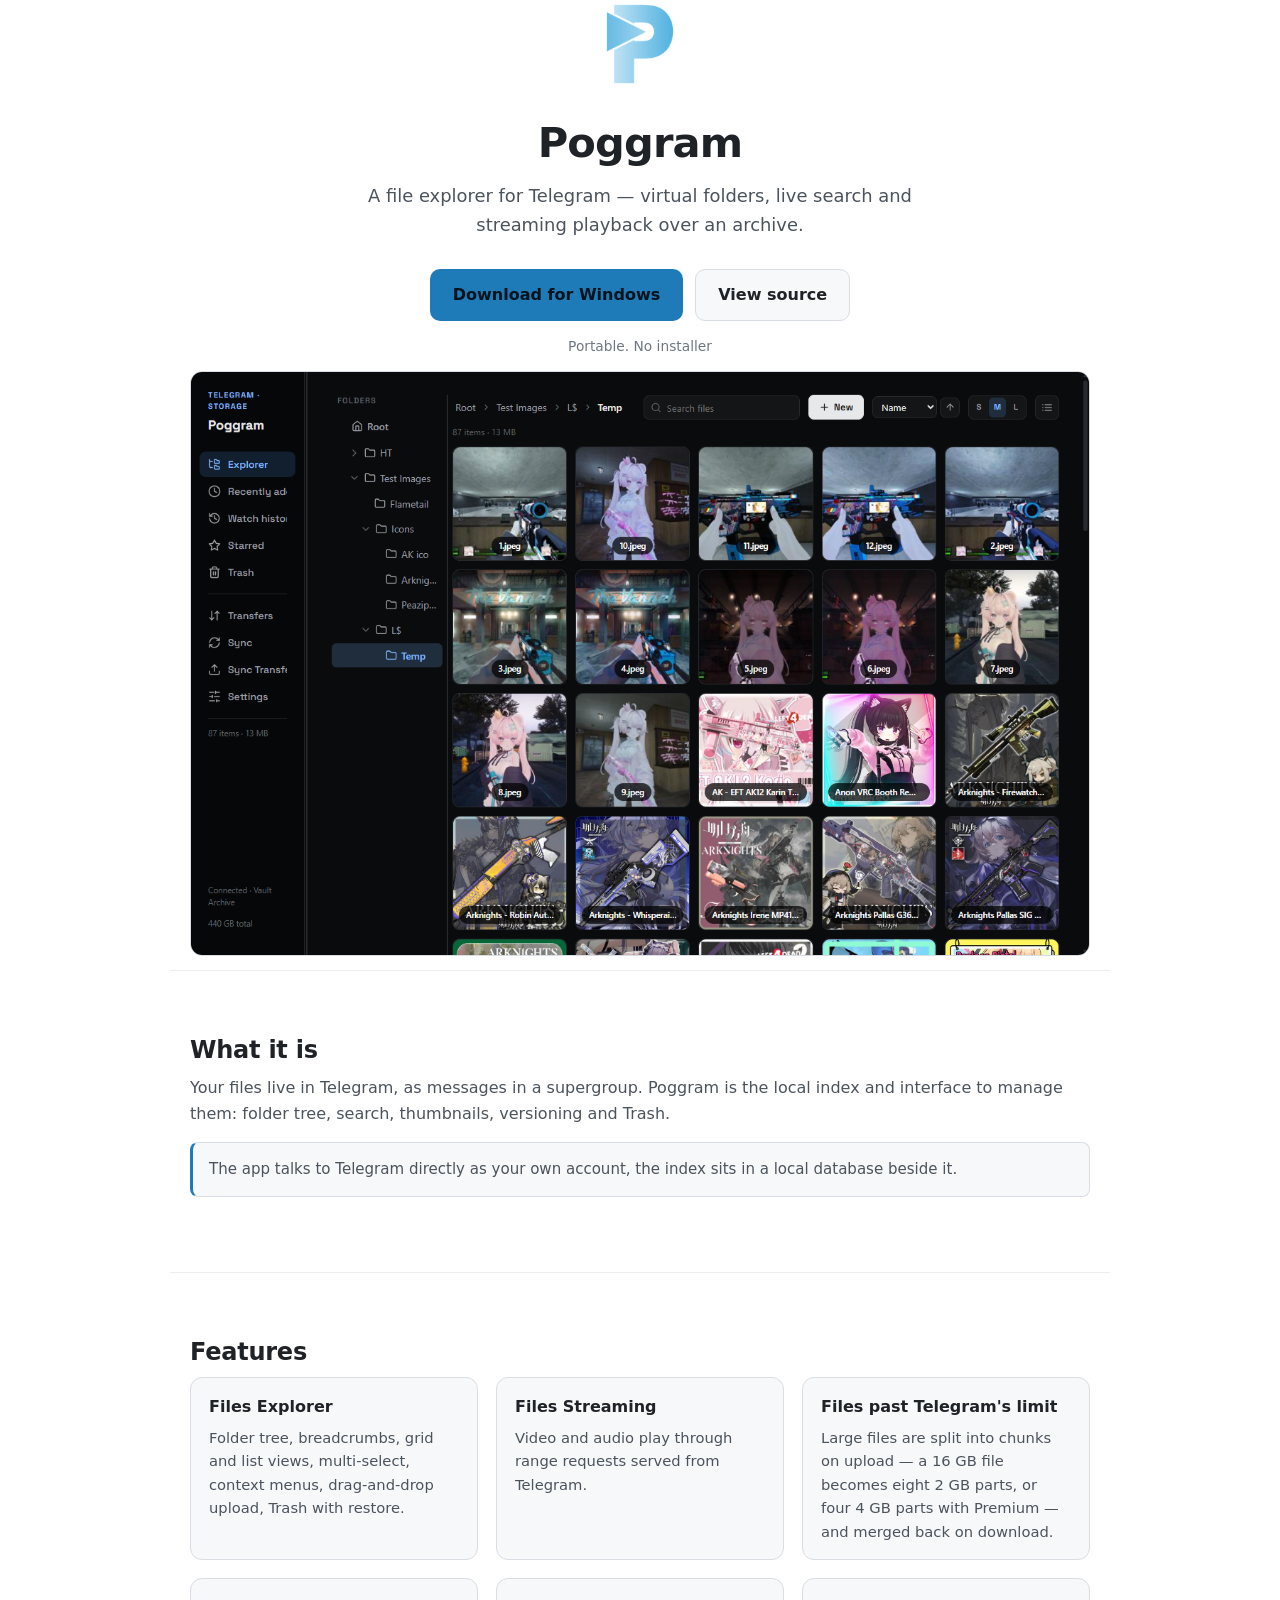
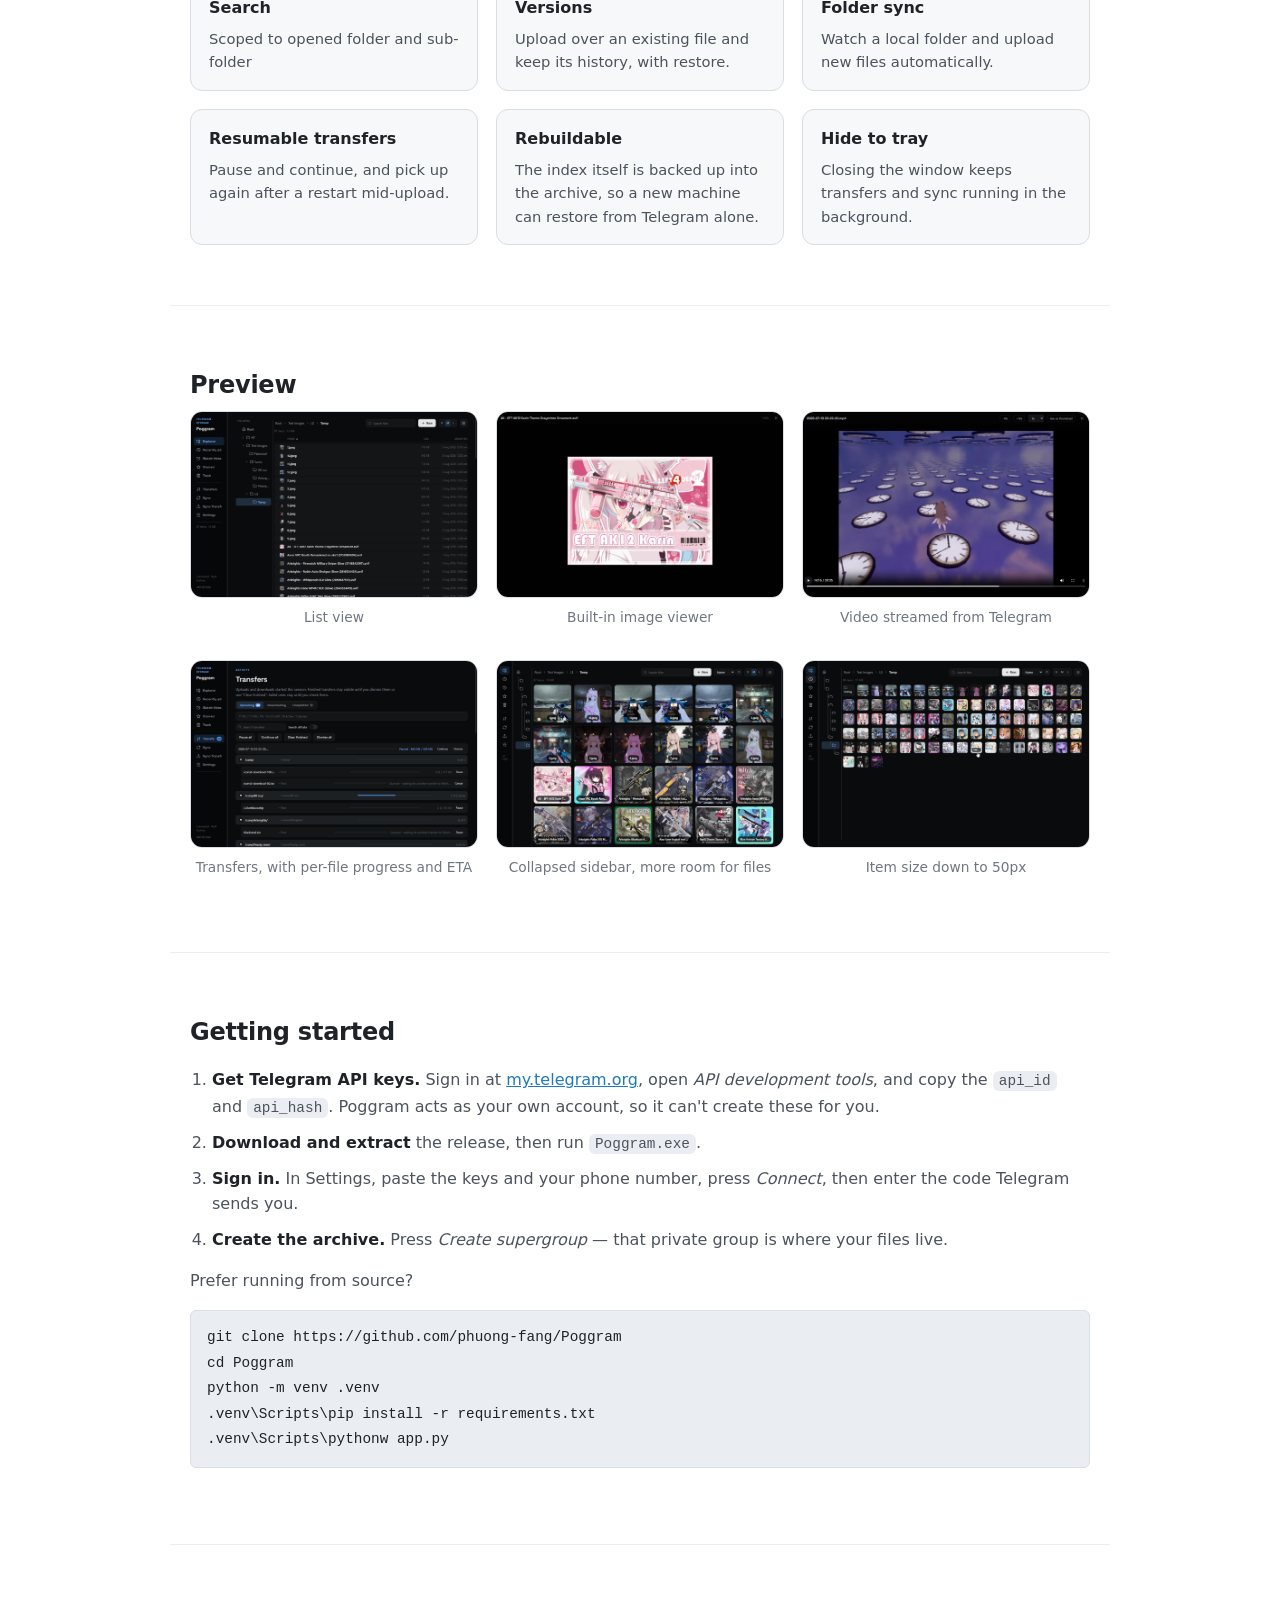
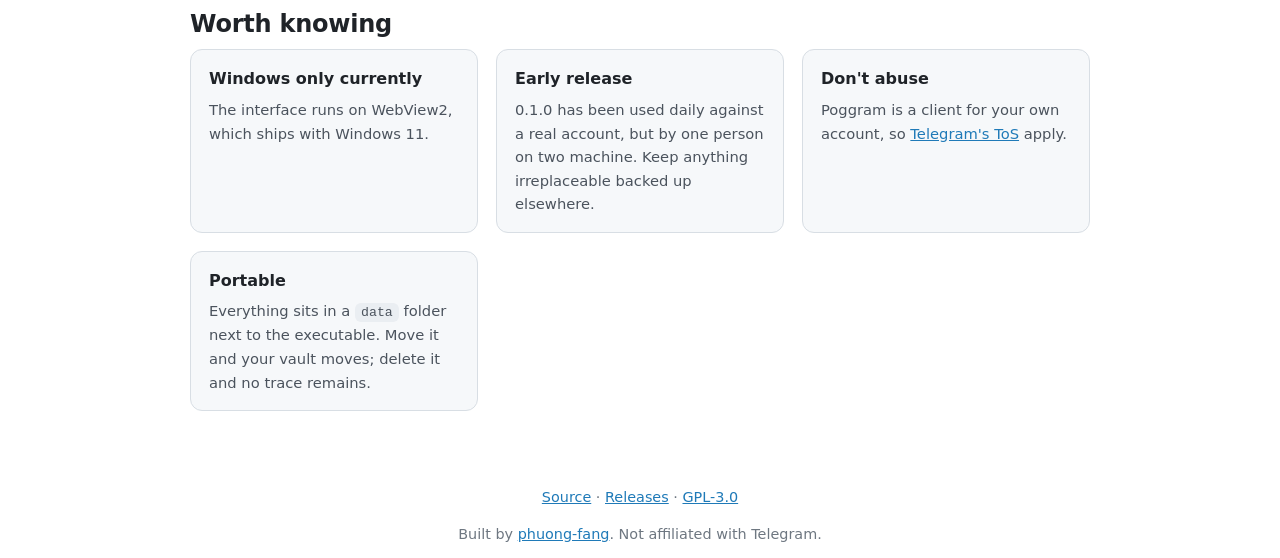
<file: index.html>
<!DOCTYPE html>
<html lang="en">
<head>
<meta charset="utf-8">
<meta name="viewport" content="width=device-width, initial-scale=1">
<title>Poggram — a file explorer backed by Telegram</title>
<meta name="description" content="A Windows desktop file explorer whose storage is a private Telegram channel. Virtual folders, live search, streaming playback. Free and open source, GPL-3.0.">
<meta name="msvalidate.01" content="39BD5AD8B582965D2184CF83E3648B23">
<meta name="google-site-verification" content="ePSBX6QoeFC-i_yGgNZMubdwCY9v-DvZ1B7R_dH-QpU">
<link rel="canonical" href="https://phuong-fang.github.io/Poggram/">
<link rel="icon" href="static/poggram.ico" sizes="any">
<meta property="og:title" content="Poggram">
<meta property="og:description" content="A desktop file explorer whose storage is a private Telegram channel.">
<meta property="og:image" content="preview/UI%20Grid%20view%20Expand%20Side%20bar%20160px.png">
<meta property="og:type" content="website">
<style>
  :root {
    --bg: #0e1013; --surface: #161a1f; --line: #262c34; --line-soft: #1e232a;
    --ink: #e8ecf1; --ink-soft: #a9b4c0; --ink-faint: #7b8794;
    --accent: #5aaee6; --accent-deep: #8ccbf0;
    --radius: 12px;
  }
  @media (prefers-color-scheme: light) {
    :root {
      --bg: #ffffff; --surface: #f6f8fa; --line: #d8dee4; --line-soft: #eaeef2;
      --ink: #1f2328; --ink-soft: #4b535d; --ink-faint: #6e7781;
      --accent: #1f7ab8; --accent-deep: #10598c;
    }
  }
  * { box-sizing: border-box; }
  body {
    margin: 0; background: var(--bg); color: var(--ink);
    font: 16px/1.6 -apple-system, "Segoe UI", system-ui, sans-serif;
    -webkit-font-smoothing: antialiased;
  }
  .wrap { max-width: 940px; margin: 0 auto; padding: 0 20px; }
  a { color: var(--accent); }

  header { text-align: center; padding: 72px 0 40px; }
  header img.logo { width: 88px; height: 88px; }
  h1 { margin: 14px 0 6px; font-size: 2.6rem; letter-spacing: -0.02em; }
  .tagline { margin: 0 auto; max-width: 34em; font-size: 1.12rem; color: var(--ink-soft); }

  .cta { display: flex; flex-wrap: wrap; gap: 12px; justify-content: center; margin: 30px 0 8px; }
  .btn {
    display: inline-block; padding: 12px 22px; border-radius: 10px;
    text-decoration: none; font-weight: 600; border: 1px solid var(--line);
  }
  .btn-primary { background: var(--accent); color: #06131c; border-color: transparent; }
  .btn-primary:hover { filter: brightness(1.08); }
  .btn-secondary { color: var(--ink); background: var(--surface); }
  .btn-secondary:hover { border-color: var(--ink-faint); }
  .sub { color: var(--ink-faint); font-size: 0.86rem; }

  figure { margin: 0 0 14px; }
  figure img {
    display: block; width: 100%; height: auto; border: 1px solid var(--line);
    border-radius: var(--radius); background: var(--surface);
  }
  figcaption { margin-top: 8px; color: var(--ink-faint); font-size: 0.86rem; text-align: center; }

  section.wrap { padding: 56px 20px 60px; border-top: 1px solid var(--line-soft); }
  section.wrap > h2 { margin-top: 4px; }
  h2 { font-size: 1.5rem; margin: 0 0 6px; letter-spacing: -0.01em; }
  section > p.lede { margin-top: 0; color: var(--ink-soft); }

  .grid { display: grid; gap: 18px; grid-template-columns: repeat(auto-fit, minmax(260px, 1fr)); }
  .card { background: var(--surface); border: 1px solid var(--line); border-radius: var(--radius); padding: 16px 18px; }
  .card h3 { margin: 0 0 6px; font-size: 1rem; }
  .card p { margin: 0; color: var(--ink-soft); font-size: 0.92rem; }

  ol.steps { padding-left: 22px; }
  ol.steps li { margin-bottom: 10px; color: var(--ink-soft); }
  ol.steps strong { color: var(--ink); }

  code, pre {
    font-family: ui-monospace, "Cascadia Code", Consolas, monospace;
    background: var(--line-soft); border-radius: 6px;
  }
  code { padding: 2px 6px; font-size: 0.9em; }
  pre { padding: 14px 16px; overflow-x: auto; border: 1px solid var(--line); }
  pre code { background: none; padding: 0; }

  .note {
    background: var(--surface); border: 1px solid var(--line);
    border-left: 3px solid var(--accent); border-radius: 8px;
    padding: 14px 16px; color: var(--ink-soft); font-size: 0.94rem;
  }
  footer { padding: 40px 0 60px; text-align: center; color: var(--ink-faint); font-size: 0.9rem; }
</style>
</head>
<body>

<header class="wrap">
  <img class="logo" src="static/poggram.png" alt="">
  <h1>Poggram</h1>
  <p class="tagline">A file explorer for Telegram — virtual folders, live search and streaming playback over an archive.</p>
  <div class="cta">
    <a class="btn btn-primary" href="https://github.com/phuong-fang/Poggram/releases/latest">Download for Windows</a>
    <a class="btn btn-secondary" href="https://github.com/phuong-fang/Poggram">View source</a>
  </div>
  <p class="sub">Portable. No installer</p>
</header>

<div class="wrap">
  <figure>
    <img src="preview/UI%20Grid%20view%20Expand%20Side%20bar%20160px.png" alt="Poggram grid view with folder tree and thumbnails" loading="lazy">
  </figure>
</div>

<section class="wrap">
  <h2>What it is</h2>
  <p class="lede">Your files live in Telegram, as messages in a supergroup. Poggram is the local index and interface to manage them: folder tree, search, thumbnails, versioning and Trash.</p>
  <p class="note">The app talks to Telegram directly as your own account, the index sits in a local database beside it.</p>
</section>

<section class="wrap">
  <h2>Features</h2>
  <div class="grid">
    <div class="card"><h3>Files Explorer</h3><p>Folder tree, breadcrumbs, grid and list views, multi-select, context menus, drag-and-drop upload, Trash with restore.</p></div>
    <div class="card"><h3>Files Streaming</h3><p>Video and audio play through range requests served from Telegram.</p></div>
    <div class="card"><h3>Files past Telegram's limit</h3><p>Large files are split into chunks on upload — a 16&nbsp;GB file becomes eight 2&nbsp;GB parts, or four 4&nbsp;GB parts with Premium — and merged back on download.</p></div>
    <div class="card"><h3>Search</h3><p>Scoped to opened folder and sub-folder</p></div>
    <div class="card"><h3>Versions</h3><p>Upload over an existing file and keep its history, with restore.</p></div>
    <div class="card"><h3>Folder sync</h3><p>Watch a local folder and upload new files automatically.</p></div>
    <div class="card"><h3>Resumable transfers</h3><p>Pause and continue, and pick up again after a restart mid-upload.</p></div>
    <div class="card"><h3>Rebuildable</h3><p>The index itself is backed up into the archive, so a new machine can restore from Telegram alone.</p></div>
    <div class="card"><h3>Hide to tray</h3><p>Closing the window keeps transfers and sync running in the background.</p></div>
  </div>
</section>

<section class="wrap">
  <h2>Preview</h2>
  <div class="grid">
    <figure><img src="preview/UI%20List%20view%20Expand%20Side%20bar%20160px.png" alt="List view" loading="lazy"><figcaption>List view</figcaption></figure>
    <figure><img src="preview/Image%20viewing.png" alt="Image viewer" loading="lazy"><figcaption>Built-in image viewer</figcaption></figure>
    <figure><img src="preview/Video%20streaming.png" alt="Video streaming" loading="lazy"><figcaption>Video streamed from Telegram</figcaption></figure>
    <figure><img src="preview/Upload%20process.png" alt="Transfers view" loading="lazy"><figcaption>Transfers, with per-file progress and ETA</figcaption></figure>
    <figure><img src="preview/UI%20Grid%20view%20Collapse%20Side%20bar%20160px.png" alt="Grid view with the sidebar collapsed" loading="lazy"><figcaption>Collapsed sidebar, more room for files</figcaption></figure>
    <figure><img src="preview/UI%20Grid%20view%20Collapse%20Side%20bar%2050px.png" alt="Grid view at the smallest item size" loading="lazy"><figcaption>Item size down to 50px</figcaption></figure>
  </div>
</section>

<section class="wrap">
  <h2>Getting started</h2>
  <ol class="steps">
    <li><strong>Get Telegram API keys.</strong> Sign in at <a href="https://my.telegram.org/auth">my.telegram.org</a>, open <em>API development tools</em>, and copy the <code>api_id</code> and <code>api_hash</code>. Poggram acts as your own account, so it can't create these for you.</li>
    <li><strong>Download and extract</strong> the release, then run <code>Poggram.exe</code>.</li>
    <li><strong>Sign in.</strong> In Settings, paste the keys and your phone number, press <em>Connect</em>, then enter the code Telegram sends you.</li>
    <li><strong>Create the archive.</strong> Press <em>Create supergroup</em> — that private group is where your files live.</li>
  </ol>
  <p class="lede">Prefer running from source?</p>
<pre><code>git clone https://github.com/phuong-fang/Poggram
cd Poggram
python -m venv .venv
.venv\Scripts\pip install -r requirements.txt
.venv\Scripts\pythonw app.py</code></pre>
</section>

<section class="wrap">
  <h2>Worth knowing</h2>
  <div class="grid">
    <div class="card"><h3>Windows only currently</h3><p>The interface runs on WebView2, which ships with Windows 11.</p></div>
    <div class="card"><h3>Early release</h3><p>0.1.0 has been used daily against a real account, but by one person on two machine. Keep anything irreplaceable backed up elsewhere.</p></div>
    <div class="card"><h3>Don't abuse</h3><p>Poggram is a client for your own account, so <a href="https://telegram.org/tos">Telegram's ToS</a> apply.</p></div>
    <div class="card"><h3>Portable</h3><p>Everything sits in a <code>data</code> folder next to the executable. Move it and your vault moves; delete it and no trace remains.</p></div>
  </div>
</section>

<footer class="wrap">
  <p><a href="https://github.com/phuong-fang/Poggram">Source</a> · <a href="https://github.com/phuong-fang/Poggram/releases/latest">Releases</a> · <a href="https://github.com/phuong-fang/Poggram/blob/main/LICENSE">GPL-3.0</a></p>
  <p>Built by <a href="https://github.com/phuong-fang">phuong-fang</a>. Not affiliated with Telegram.</p>
</footer>

</body>
</html>
</file>
